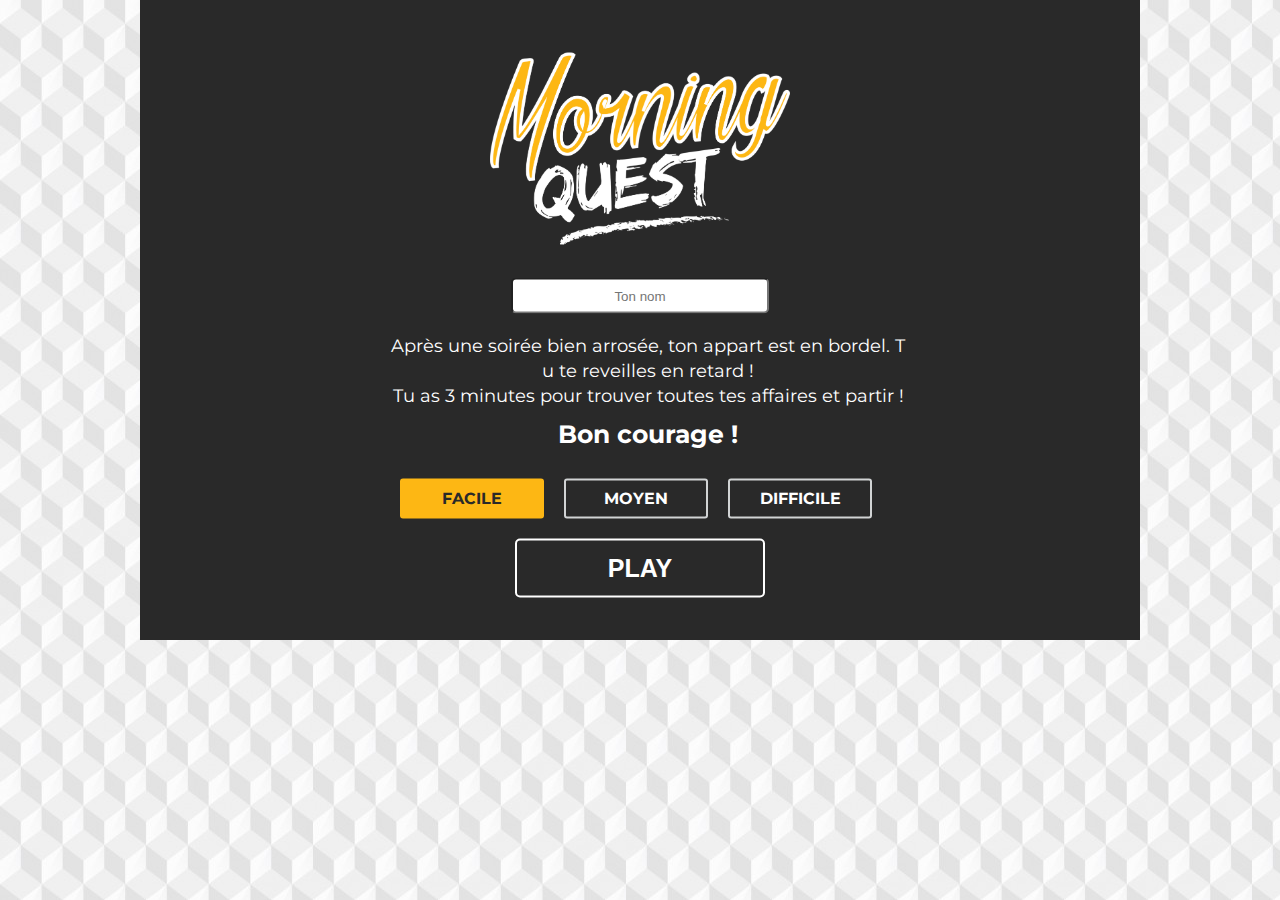
<file: index.html>
<!DOCTYPE html>
<html>
<head>
    
    <meta charset="UTF-8">
    <meta name="description" content="Free Web tutorials">
    <meta name="keywords" content="HTML,CSS,XML,JavaScript">
    <meta name="author" content="Hege Refsnes">
    
    <link rel="stylesheet" href="reset.css">
    <link rel="stylesheet" type="text/css" href="morning-quest-style.css">
    <link href="https://fonts.googleapis.com/css?family=Montserrat:400,700" rel="stylesheet">
    
    <title>Morning Quest</title>
    
</head>

<body>

    <div id="house">

      <!--HOME-->

        <div id="home1">
        </div>   

        <div id="home2">
        </div>

        <img src="images/silhouette.png" id="figure">
        
        <img src="images/sound-on.svg" alt="sound" id="sound-on">
        
        <div id="start" >

            <img src="images/silhouette.png" id="figure">

            <img src="images/Morning-quest-logo.png" id="logo">
            <input type="text" name="name" id="name" placeholder="Ton nom" required>
              
            <p id="presentation">Après une soirée bien arrosée, ton appart est en bordel. Tu te reveilles en retard ! <br>
            Tu as 3 minutes pour trouver toutes tes affaires et partir ! <br><span id="good-luck">Bon courage !</span> </p>
            
            <form id="choice">
                
                
                <input type="radio" id="3min" class="radio" name="time" value="easy" checked >
                <label class="Difficult" for="3min">Facile</label>
                
                
                
                <input type="radio" id="2min" name="time" value="soso" class="radio">
                <label class="Difficult" for="2min">Moyen</label>
                

                
                <input type="radio" id="1min" name="time" value="hard" class="radio">
                <label class="Difficult" for="1min">Difficile</label>
                
            </form>

              <button id="play">PLAY</button> 
          </div>
          
          <!--OBJECTS-->
        
          <img src="images/radio.png" alt="radio" id="radio">    
          
          <img src="images/tapis.png" alt="tapis" id="tapis">
          
          <img src="images/commode.png" alt="commode" id="commode">
          
          <img src="images/tab.png" alt="etagere" id="tableaux">
          
          <img src="images/ampli.png" alt="ampli" id="ampli">
          
          <img src="images/lampe.png" alt="lampadaire" id="lamp">
          
          <img src="images/table.png" alt="table" id="table">
          
          <img src="images/lampe2.png" alt="lampe-posee" id="lampe-posee">
          
          <img src="images/radio.png" alt="radio" id="radio">
          
          <!--OBJECTS TO FIND-->
          
          <button> <img src="images/cartenav.png" alt="" id="navigoImg"></button>

          <button> <img src="images/iphone.png" alt="iphone" id="iphone"></button>

          <button> <img src="images/pasta-box.png" alt="pasta box" id="pastabox"></button>
          
          <button> <img src="images/cle.png" alt="cle" id="cle"></button>

          <button> <img src="images/mac.png" alt="mac" id="mac"></button>
        
          <div id="popup">
                <div id="end">  
                    <img src="images/Morning-quest-logo.png" id="logo">
                    <ul id="score">  
                        <li id="score_name"></li>
                        <li id="score_count"></li>
                    </ul>
              
                <button id="restart">RETRY</button> 
                </div>
          </div>
              
        
        
        
          
        <div id="popup"></div>
          
          <!-- TIMER -->
          
          <div id="countdown">5:00</div>          
          
      </div>
     
    <span id="counter">3</span>
	<script src="morning-quest-js.js"></script>
</body>

</html>
</file>
<file: morning-quest-style.css>
body{
    margin: 0 auto;   
    text-align: center;
    font-family: sans-serif;
    background: url('images/back.jpg');
}

@font-face {
    font-family: 'DIGITAL';
    src: url('FONT/DS-DIGIT.TTF');
}

/*HOME*/

/* RADIO BUTTONS */

label {
    width: 120px;
    border-radius: 3px;
    border: 2px solid #D1D3D4;
    float: left;
    padding: 10px;
    margin: 0px 10px 20px 10px;
    display: inline-block;
    font-family: 'Montserrat', sans-serif;
    font-weight: 700;
    text-transform: uppercase;
}


label:hover {
    background-color: white;
    color: #fdb714;
}

input:checked + label {
    background-color: #fdb714;
    color: #292929;
    border-color: #fdb714;
}

form{
    margin: 0 auto;
} 

/* hide input */
input.radio:empty {
	display: none;
}

        /* TIMER */
        
#time {
    z-index: 10;
}


#house {
    background: url(images/background-v1.png);
    background-repeat: no-repeat;

    height: 640px;
    width: 1000px;
    display: inline-block;
    position: relative;
}


#board {
    width: 1000px;
    height: 100px;
    background-color: grey;
    display: inline-block;
}

.appear {
    -webkit-animation: navigoappear 2s 1 ease-in forwards;
    -moz-animation: navigoappear 2s 1 ease-in forwards;
    animation: navigoappear 2s 1 ease-in forwards;
}

#home1 {
	background-color: #292929; 
	width: 1000px; 
	height: 320px; 
	position: relative;
    z-index: 40;
}

#home2 {
	background-color: #292929;
	width: 1000px; 
	height: 320px; 
	position: absolute;
    z-index: 39;
}

.open1{
	-webkit-animation : home1 2s 1.5s linear forwards;

}

.open2{
	-webkit-animation : home2 2s 1.5s linear forwards;
}

#figure {
    margin-top: 640px;
    display : none;
    position: relative;
}

#sound-on {
    display : none;
    position: relative;
    width: 30px;
    top: -60px;
    left: 350px;
    background-color: #B48731;
    padding: 5px 10px;
    border-radius: 5px;
    border: 2px solid rgb(255, 181, 0);
}


#start {
	width: 500px;
	height: 535px;
	top: 50%;
	left: 50%;
	transform: translateY(-50%) translateX(-50%);
	position: absolute;
    z-index: 41;
}

#start p {
    padding-top: 20px;
    width: 516px;
    text-align: center;
    margin: 0 auto;
    font-family: 'Montserrat', sans-serif;
    font-weight: 400;
}

.animate  {
	-webkit-animation : play1 1s linear forwards;
}

#logo {
	width: 300;
	height: 192px;
}

#name {
	width: 250px;
	height: 30px;
	margin-top: 30px;
    border-radius: 5px;
    text-align: center;
}


#presentation {
	color: white; 
	text-align: center;
	word-break: break-all;

	margin-top: 20px;
	line-height: 25px;
    font-size: 18px;
}

#good-luck {
	font-size: 25px; 
	font-weight: 700;
    line-height: 2;
}

#play {
    font-size: 25px;
    font-weight: bold;
    color: white;
    
    padding: 15px;
    width: 50%;

    border-radius: 5px;
    border: solid 2px white;
    background: none;

    position: absolute;
    margin: 60px auto;
    left: 50%;
    transform: translateX(-50%)
}

#play:hover{
	background-color: white;
	color: #fdb714;
}  

#countdown {
    font-family: DIGITAL;
    font-size: 50px;
    
    position: absolute;
    transform: translateX(-50%);
    left: 50%;
    top: 0;
}

#choice{
    margin-top: 20px;
    color: white;
}

/*COUNT*/

#counter{
    font-family: 'Montserrat', sans-serif; 
    font-size: 100px; 
    color: white;
    background-color: #fdb714;
    font-weight: 700;
    border-radius: 5px;
    padding: 40px;
    
    opacity: 0;
    
    top: 50%; 
    left: 50%; 
    transform: translateX(-50%) translateY(-50%); 
    position: absolute;
    display: block;
    z-index: 80;
}

.counter {
    -webkit-animation : counter 5s 3s linear;
}



/* OBJECTS */ 

#tapis {
    position: absolute;
    bottom: 0px; 
    left: 20px;
    z-index: 32;
}

#commode  {
    position: absolute;
    bottom: 0px; 
    left: 0px;
    z-index: 32;
}

#tableaux {
    position: absolute;
    bottom: 200px; 
    left: 850px;
    width: 250px;
}


#ampli {
    position: absolute;
    bottom: 50px; 
    left: 600px;
    width: 150px;
    z-index: 32;  
}


#lamp {
    position: absolute;
    bottom: 00px; 
    left: 800px;
    width: 180px;
    z-index: 32; 
}

#table {
    position: absolute;
    bottom: 40px; 
    left: 250px;
    width: 100px;
    z-index: 32; 
}

#lampe-posee {
    position: absolute;
    bottom: 175px; 
    left: 260px;
    width: 80px;
    z-index: 32; 
}


#radio  {
    position: absolute;
    bottom: 203px; 
    left: 20px;
    width: 80px;
    z-index: 33;
}



/* OBJECTS TO FIND */


.navigo_appear {
    -webkit-animation: navigoappear 2s 1 ease-in forwards;
    -moz-animation: navigoappear 2s 1 ease-in forwards;
    animation: navigoappear 2s 1 ease-in forwards;
    z-index: 80;
}

#navigoImg {
    width: 20px;
    position: absolute;
    left: 160px;  
    bottom: 75px;
    -ms-transform: rotate(156eg); /* IE 9 */
    -webkit-transform: rotate(16deg); /* Chrome, Safari, Opera */
    transform: rotate(16deg);

}

#cle {
    position: absolute;
    width: 20px;
    left: 780px;
    bottom: 40px; 
}

.cle_appear {
    -webkit-animation: cleappear 2s 1 ease-in forwards;
    -moz-animation: cleappear 2s 1 ease-in forwards;
    animation: cleappear 2s 1 ease-in forwards;
    z-index: 80;
}

#mac {
    position: absolute;
    width: 100px;
    left: 660px;
    bottom: 70px; 
    display: inline-block;
}

.mac_appear {
    -webkit-animation: macappear 2s 1 ease-in forwards;
    -moz-animation: macappear 2s 1 ease-in forwards;
    animation: macappear 2s 1 ease-in forwards;
    z-index: 80;
}

#iphone {
	width: 30px; 
	position: absolute;
	top: 130px;
	left: 875px;
}

.iphone_appear {
    -webkit-animation: iphoneappear 2s 1 ease-in forwards;
    -moz-animation: iphoneappear 2s 1 ease-in forwards;
    animation: iphoneappear 2s 1 ease-in forwards;
    z-index: 80;
}

#pastabox {
	width: 50px; 
	position: absolute;
	top: 365px; 
	left: 70px;
    z-index: 32;
}



.pastabox_appear {
    -webkit-animation: pastaboxappear 2s 1 ease-in forwards;
    -moz-animation: pastaboxappear 2s 1 ease-in forwards;
    animation: pastaboxappear 2s 1 ease-in forwards;
    z-index: 60;
}


#loose {
    width: 450px;
    position: absolute;
    top: 30%;
    left: 30%;
    z-index: 60;
}

.loose-anim {
       
    -webkit-animation: loose 0.5s 1 linear forwards;
    -moz-animation: loose 0.5s 1 linear forwards;
    animation: loose 0.5s 1 linear forwards; 
}

#win{
    width: 200px;
    position: absolute;
    top: 50%;
    left: 50%;
    transform: translateX(-50%)translateY(-50%);
    z-index: 70;
}

.win-anim{
    -webkit-animation: win 0.5s 1 linear forwards;
    -moz-animation: win 0.5s 1 linear forwards;
    animation: win 0.5s 1 linear forwards;
}


/*SCORE*/

#popup {
    background-color: #292929;
    
    position: absolute;
    top: 50%;
    left: 50%;
    transform: translateX(-50%) translateY(-50%);
    
    width: 100px;
    height: 50px;
    
    opacity: 0;
    
    padding: 20px; 
}

.score {
    -webkit-animation: score 1s 2s linear forwards;
    -moz-animation: score 1s 2s linear forwards;
    animation: score 1s 2s linear forwards;
    z-index: 90;
}

#score { 
    text-align: center;
    margin-top: 50px;
}

#score_name {
    display: inline;
    padding: 20px; 
    font-size: 30px;
    font-family: 'Montserrat', sans-serif;
    color: white;
}

#score_count {
    display: inline;
    padding: 20px; 
    font-size: 30px;
    font-family: 'Montserrat', sans-serif;
    color: white;

}

#restart {
    font-size: 25px;
    font-weight: bold;
    color: #ffb500;
    font-family: 'Montserrat', sans-serif;
    
    padding: 15px;
    width: 50%;

    border-radius: 5px;
    border: solid 2px #ffb500;
    background: none;

    position: absolute;
    margin: 60px auto;
    left: 50%;
    transform: translateX(-50%)
}

#restart:hover{
	background-color: #ffb500;
	color: white;
}  

#end {
    position: absolute; 
    top: 50%; 
    left: 50%; 
    transform: translateX(-50%) translateY(-50%); 
    
    width: 70%;
    height: 60%;
}


/*ANIMATE*/

@-webkit-keyframes play1 {
	0% {opacity: 1;
		display: block;}
	10%{opacity: 0.9;}
	20%{opacity: 0.8;}
	30%{opacity: 0.7;}
	40%{opacity: 0.6;}
	50%{opacity: 0.5;}
	60%{opacity: 0.4;}
	70%{opacity: 0.3;}
	80%{opacity: 0.2;}
	90%{opacity: 0.1;}
	100% {
		display: none;
		opacity: 0;}
}

@-webkit-keyframes home1 {
	0% {height: 350px;}
	10%{height: 300px;}
	20%{height: 250px;}
	30%{height: 200px;}
	40%{height: 150px;}
	50%{height: 100px;}
	60%{height: 75px;}
	70%{height: 50px;}
	80%{height: 25px;}
	90%{height: 15px;}
	100% {height: 0px}
}

@-webkit-keyframes home2 {
	0% {height: 350px;
		bottom: 0px;}
	10%{height: 300px;
		bottom: 0px;}
	20%{height: 250px;
		bottom: 0px;}
	30%{height: 200px;
		bottom: 0px;}
	40%{height: 150px;
		bottom: 0px;}
	50%{height: 100px;
		bottom: 0px;}
	60%{height: 75px;
		bottom: 0px;}
	70%{height: 50px;
		bottom: 0px;}
	80%{height: 25px;
		bottom: 0px;}
	90%{height: 15px;
		bottom: 0px;}
	100% {height: 0px;
		bottom: 0px;}
}

@-webkit-keyframes counter {
	0% {opacity: 0;
		display: block;}
	10%{opacity: 1;}
	100% {
        opacity: 1;}
}


        /* OBJECTS */

@-webkit-keyframes iphoneappear {
    0% { top: 130px; left: 875px; width: 30px;}

    50% { top: 50%; 
        left: 50%;
        transform: translateX(-50%) translateY(-50%);
        width: 50px;}

    75% { top: 50%; 
        left: 50%;
        transform: translateX(-50%) translateY(-50%); 
        width: 50px;}

    100% {top: 647px; left: 469px; width: 28px; z-index: 80;}   
}

@-webkit-keyframes pastaboxappear {
    0% { top: 365px; left: 70px; width: 50px;}

    50% { top: 50%; 
        left: 50%;
        transform: translateX(-50%) translateY(-50%);
        width: 80px;}

    75% { top: 50%; 
        left: 50%;
        transform: translateX(-50%) translateY(-50%); 
        width: 80px;}

    100% {top : 645px; 
    	left: 636px; 
    	width: 50px;}   
}

@-webkit-keyframes macappear {
    0% { bottom: 70px; left: 660px; width: 100px;}
    
    50% { bottom: 50%; 
        left: 50%;
        transform: translateX(-50%) translateY(-50%);
        width: 150px;}
    
    75% { bottom: 50%; 
        left: 50%;
        transform: translateX(-50%) translateY(-50%); 
        width: 150px;}
    
    85% { bottom: 50%; 
        left: 50%;
        transform: translateX(-50%) translateY(-50%); 
        width: 150px;}

    100% {  bottom: -65px; left: 520px; width: 89px; z-index: 80;}
    
}

@-webkit-keyframes navigoappear {
    0% { bottom: 75px; left: 160px; width: 20px;}
    50% { bottom: 50%; 
        left: 50%;
        transform: translateX(-50%) translateY(-50%);
        width: 50px;}
    75% { bottom: 50%; 
        left: 50%;
        transform: translateX(-50%) translateY(-50%); 
        width: 50px;}
    85% { bottom: 50%; 
        left: 50%;
        transform: translateX(-50%) translateY(-50%); 
        width: 50px;}
    100% { bottom: -59px; left: 319px; width: 30px; z-index: 60;}
    
}

@-webkit-keyframes cleappear {
    0% { bottom: 40px; left: 780px; width: 20px;}
    50% { bottom: 50%; 
        left: 50%;
        transform: translateX(-50%) translateY(-50%);
        width: 50px;}
    75% { bottom: 50%; 
        left: 50%;
        transform: translateX(-50%) translateY(-50%); 
        width: 50px;}
    85% { bottom: 50%; 
        left: 50%;
        transform: translateX(-50%) translateY(-50%); 
        width: 50px;}
    100% { bottom: -65px; left: 381px; width: 60px; z-index: 80;}    
}

@-webkit-keyframes win {
	from {width: 200px;}
	to{width: 450px;}
}

@-webkit-keyframes loose {
	from {transform: rotateY(180deg);}
	to{transform: rotateY(0deg);}
}

@-webkit-keyframes score {
    from {width: 100; height: 50px; opacity: 0;}
    to { width: 960px; height: 600px; opacity: 1;}
}
</file>
